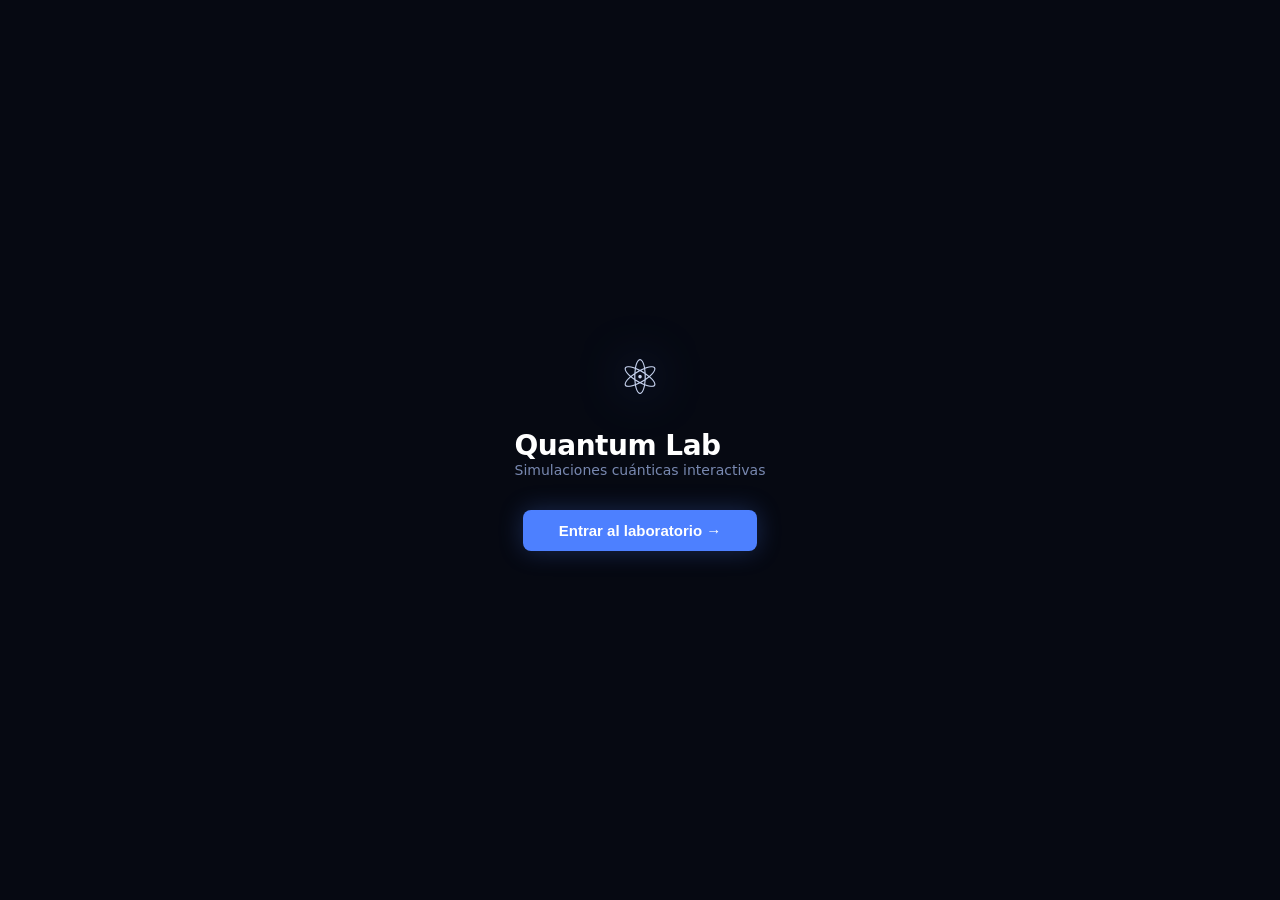
<file: index.html>
<!DOCTYPE html>
<html lang="es">
<head>
  <meta charset="UTF-8"/>
  <meta name="viewport" content="width=device-width,initial-scale=1.0"/>
  <title>Quantum Lab</title>
  <style>
    /* ── Design Tokens ─────────────────────────────────────────────── */
    :root {
      --bg:        #060912;
      --bg2:       #0c1024;
      --bg3:       #111730;
      --panel:     #0f1628;
      --border:    #1a2248;
      --blue:      #4d80ff;
      --blue-dim:  #2a3566;
      --purple:    #a56bff;
      --green:     #36e8a0;
      --amber:     #f5c542;
      --red:       #f05454;
      --cyan:      #44d4f5;
      --text:      #c8d4f0;
      --text-dim:  #4a5580;
      --text-mid:  #7888b0;
      --accent:    #4d80ff;
      --sidebar-w: 220px;
      --radius:    10px;
    }
    *, *::before, *::after { box-sizing: border-box; margin: 0; padding: 0; }
    html, body { height: 100%; background: var(--bg); color: var(--text); font-family: 'Inter', system-ui, sans-serif; font-size: 14px; }

    /* ── Splash ──────────────────────────────────────────────────────── */
    #splash {
      position: fixed; inset: 0; background: var(--bg);
      display: flex; flex-direction: column; align-items: center; justify-content: center;
      z-index: 1000; gap: 24px;
    }
    .splash-logo {
      font-size: 48px;
      filter: drop-shadow(0 0 24px #4d80ff88);
      animation: pulse 2.4s ease-in-out infinite;
    }
    @keyframes pulse { 0%,100%{opacity:.7;transform:scale(1)} 50%{opacity:1;transform:scale(1.06)} }
    .splash-title { font-size: 28px; font-weight: 700; letter-spacing: -.5px; color: #fff; }
    .splash-sub   { color: var(--text-mid); font-size: 14px; }
    .splash-btn {
      margin-top: 8px; padding: 12px 36px; background: var(--blue); border: none; border-radius: 8px;
      color: #fff; font-size: 15px; font-weight: 600; cursor: pointer;
      box-shadow: 0 0 24px #4d80ff44;
      transition: background .2s, box-shadow .2s;
    }
    .splash-btn:hover { background: #6699ff; box-shadow: 0 0 32px #4d80ff66; }

    /* ── App shell ───────────────────────────────────────────────────── */
    #app {
      display: none; height: 100vh; flex-direction: row; overflow: hidden;
    }

    /* ── Sidebar ─────────────────────────────────────────────────────── */
    #sidebar {
      width: var(--sidebar-w); background: var(--bg2); border-right: 1px solid var(--border);
      display: flex; flex-direction: column; flex-shrink: 0;
      transition: transform .25s; z-index: 100;
    }
    .sidebar-header {
      padding: 20px 16px 14px; border-bottom: 1px solid var(--border);
      display: flex; align-items: center; gap: 10px;
    }
    .sidebar-logo { font-size: 20px; }
    .sidebar-title { font-size: 14px; font-weight: 700; color: #fff; }
    .sidebar-subtitle { font-size: 10px; color: var(--text-dim); }

    .nav-section { padding: 14px 8px 4px; font-size: 10px; color: var(--text-dim); letter-spacing: .08em; text-transform: uppercase; }
    .nav-item {
      display: flex; align-items: center; gap: 10px; padding: 9px 12px;
      margin: 1px 4px; border-radius: var(--radius); cursor: pointer;
      color: var(--text-mid); font-size: 13px;
      transition: background .15s, color .15s;
    }
    .nav-item:hover { background: var(--bg3); color: var(--text); }
    .nav-item.active { background: var(--blue-dim); color: var(--blue); font-weight: 600; }
    .nav-icon { font-size: 16px; width: 20px; text-align: center; }

    .sidebar-bottom { margin-top: auto; padding: 12px 8px; border-top: 1px solid var(--border); }
    .lang-toggle {
      display: flex; gap: 6px; padding: 6px 8px;
    }
    .lang-btn {
      flex: 1; padding: 6px; border: 1px solid var(--border); border-radius: 6px;
      background: none; color: var(--text-mid); font-size: 12px; cursor: pointer;
      transition: background .15s, color .15s;
    }
    .lang-btn.active { background: var(--blue); border-color: var(--blue); color: #fff; }
    .export-btn {
      width: 100%; margin-top: 6px; padding: 8px; background: none;
      border: 1px solid var(--border); border-radius: 6px; color: var(--text-dim);
      font-size: 12px; cursor: pointer; transition: background .15s, color .15s;
    }
    .export-btn:hover { background: var(--bg3); color: var(--text); }

    /* ── Hamburger (mobile) ──────────────────────────────────────────── */
    #hamburger {
      display: none; position: fixed; top: 12px; left: 12px; z-index: 200;
      background: var(--bg2); border: 1px solid var(--border); border-radius: 8px;
      padding: 8px 10px; cursor: pointer; font-size: 18px; color: var(--text);
    }

    /* ── Main content ────────────────────────────────────────────────── */
    #main {
      flex: 1; overflow-y: auto; background: var(--bg);
    }
    .page { display: none; padding: 28px 32px; max-width: 900px; }
    .page.active { display: block; }

    /* ── Page headings ───────────────────────────────────────────────── */
    .page-header { margin-bottom: 24px; }
    .page-title { font-size: 22px; font-weight: 700; color: #fff; }
    .page-sub   { margin-top: 4px; color: var(--text-mid); font-size: 13px; line-height: 1.6; }

    /* ── Cards ───────────────────────────────────────────────────────── */
    .card {
      background: var(--panel); border: 1px solid var(--border);
      border-radius: var(--radius); padding: 18px 20px; margin-bottom: 16px;
    }
    .card-title { font-size: 12px; font-weight: 600; color: var(--text-mid); letter-spacing: .06em; margin-bottom: 12px; }

    /* ── Controls ────────────────────────────────────────────────────── */
    .control-row { display: flex; align-items: center; gap: 12px; margin-bottom: 12px; flex-wrap: wrap; }
    .control-label { font-size: 12px; color: var(--text-mid); min-width: 110px; }
    input[type=range] {
      -webkit-appearance: none; appearance: none; flex: 1; min-width: 120px; max-width: 220px;
      height: 4px; background: var(--bg3); border-radius: 2px; outline: none;
    }
    input[type=range]::-webkit-slider-thumb {
      -webkit-appearance: none; width: 16px; height: 16px; border-radius: 50%;
      background: var(--blue); cursor: pointer; box-shadow: 0 0 8px #4d80ff66;
    }
    input[type=text], input[type=number], select {
      background: var(--bg3); border: 1px solid var(--border); border-radius: 6px;
      color: var(--text); padding: 7px 10px; font-size: 13px; outline: none;
      transition: border-color .15s;
    }
    input[type=text]:focus, input[type=number]:focus, select:focus { border-color: var(--blue); }
    select { cursor: pointer; }
    .val-badge {
      min-width: 42px; text-align: center; padding: 4px 8px;
      background: var(--bg3); border-radius: 5px; font-family: monospace; font-size: 13px; color: var(--text);
    }
    .hint-text { font-size: 11px; color: var(--text-dim); }

    /* ── Run button ──────────────────────────────────────────────────── */
    .run-btn {
      display: flex; align-items: center; gap: 8px;
      padding: 10px 22px; border: none; border-radius: 8px;
      background: var(--blue); color: #fff; font-size: 14px; font-weight: 600;
      cursor: pointer; transition: background .2s, opacity .2s;
    }
    .run-btn:disabled { opacity: .45; cursor: not-allowed; }
    .run-btn:not(:disabled):hover { background: #6699ff; }
    .run-btn.loading .run-icon { animation: spin 1s linear infinite; }
    @keyframes spin { to { transform: rotate(360deg); } }
    .run-icon { display: inline-block; font-size: 14px; }

    /* ── Results ─────────────────────────────────────────────────────── */
    .results-section { display: none; margin-top: 20px; }
    .results-title { font-size: 13px; font-weight: 600; color: var(--text-mid); margin-bottom: 10px; }

    .bar-row { display: flex; align-items: center; gap: 8px; margin-bottom: 6px; }
    .bar-state { font-family: monospace; font-size: 12px; min-width: 60px; color: var(--text-mid); }
    .bar-state.target { color: var(--amber); font-weight: 700; }
    .bar-track { flex: 1; background: var(--bg3); border-radius: 3px; height: 18px; overflow: hidden; }
    .bar-fill  { height: 100%; border-radius: 3px; width: 0; }
    .bar-pct   { font-size: 11px; font-family: monospace; color: var(--text-dim); min-width: 42px; text-align: right; }
    .bar-pct.target { color: var(--amber); }

    .badge {
      display: inline-block; padding: 3px 10px; border-radius: 20px;
      background: #2a2800; border: 1px solid var(--amber); color: var(--amber);
      font-family: monospace; font-size: 12px;
    }
    .summary-box {
      background: var(--bg3); border-left: 3px solid var(--blue);
      padding: 10px 14px; border-radius: 0 6px 6px 0; font-size: 13px;
      color: var(--text-mid); line-height: 1.6; margin-top: 10px;
    }
    .summary-box strong { color: var(--text); }
    .summary-box code { font-family: monospace; background: var(--bg2); padding: 1px 5px; border-radius: 3px; color: var(--cyan); }
    code { font-family: monospace; background: var(--bg2); padding: 1px 5px; border-radius: 3px; color: var(--cyan); }

    /* ── Bloch canvases ──────────────────────────────────────────────── */
    .bloch-row { display: flex; gap: 12px; flex-wrap: wrap; }
    .bloch-wrap { display: flex; flex-direction: column; align-items: center; gap: 4px; }
    .bloch-lbl { font-size: 10px; color: var(--text-dim); font-family: monospace; }
    canvas.bloch { border-radius: 50%; background: #080b16; }

    /* ── Walkthrough ─────────────────────────────────────────────────── */
    .walk-bar {
      display: flex; align-items: center; gap: 10px;
      background: var(--bg3); border-radius: 8px; padding: 10px 14px; margin-bottom: 12px;
    }
    .walk-label { font-size: 13px; font-weight: 600; color: var(--amber); min-width: 170px; }
    .walk-desc  { font-size: 12px; color: var(--text-mid); flex: 1; line-height: 1.5; }
    .walk-step-lbl { font-size: 11px; color: var(--text-dim); white-space: nowrap; margin-left: auto; }
    .walk-nav { display: flex; gap: 8px; align-items: center; flex-wrap: wrap; }
    .walk-btn {
      padding: 6px 16px; border: 1px solid var(--border); border-radius: 6px;
      background: var(--bg3); color: var(--text); font-size: 12px; cursor: pointer;
      transition: background .15s;
    }
    .walk-btn:disabled { opacity: .3; cursor: not-allowed; }
    .walk-btn:not(:disabled):hover { background: var(--blue-dim); color: var(--blue); }
    .wdots { display: flex; gap: 5px; align-items: center; }
    .wdot { width: 8px; height: 8px; border-radius: 50%; background: var(--bg3); border: 1px solid var(--border); transition: all .2s; }
    .wdot.active { background: var(--amber); border-color: var(--amber); }
    .wdot.done   { background: var(--blue-dim); border-color: var(--blue); }

    /* ── Circuit SVG wrapper ─────────────────────────────────────────── */
    .circuit-wrap { overflow-x: auto; border-radius: 8px; background: #080b16; padding: 4px; }
    .circuit-wrap svg { display: block; }

    /* ── Speedup table ───────────────────────────────────────────────── */
    .speedup-table { width: 100%; border-collapse: collapse; font-size: 13px; }
    .speedup-table th, .speedup-table td { padding: 7px 14px; border-bottom: 1px solid var(--border); text-align: right; }
    .speedup-table th { color: var(--text-dim); font-weight: 600; font-size: 11px; }
    .speedup-table td:first-child, .speedup-table th:first-child { text-align: left; }
    .speedup-table .accent { color: var(--green); font-weight: 700; }
    .speedup-table .inf     { color: var(--purple); font-weight: 700; }
    .speedup-table tr:hover td { background: var(--bg3); }

    /* ── Steane qubit grid ───────────────────────────────────────────── */
    #s-qubit-grid {
      display: grid; grid-template-columns: repeat(7, 1fr);
      gap: 6px; margin-bottom: 12px;
    }
    .qgrid-cell { display: flex; flex-direction: column; align-items: center; gap: 4px; }
    .qgrid-ball { width: 26px; height: 26px; border-radius: 50%; box-shadow: 0 0 8px #4d80ff44; }
    .qgrid-cell span { font-size: 9px; color: var(--text-dim); font-family: monospace; }
    .qgrid-err .qgrid-ball { box-shadow: 0 0 14px #f0545488; }

    /* ── Syndrome display ────────────────────────────────────────────── */
    .syndrome-display { display: flex; flex-direction: column; gap: 8px; }
    .syndrome-bits { display: flex; gap: 6px; }
    .sbit {
      width: 28px; height: 28px; border-radius: 5px; display: flex; align-items: center; justify-content: center;
      font-family: monospace; font-size: 13px; font-weight: 700;
      border: 1px solid var(--border);
    }
    .sbit.on  { background: #2a1800; border-color: var(--amber); color: var(--amber); }
    .sbit.off { background: var(--bg3); color: var(--text-dim); }
    .syndrome-label { font-size: 12px; color: var(--text-mid); }

    /* ── Syndrome map ────────────────────────────────────────────────── */
    .syndrome-map-grid { display: flex; flex-wrap: wrap; gap: 6px; }
    .smap-cell {
      display: flex; flex-direction: column; align-items: center; gap: 2px;
      padding: 6px 10px; border: 1px solid var(--border); border-radius: 6px;
      background: var(--bg3); min-width: 54px;
    }
    .smap-cell.active { border-color: var(--amber); background: #2a1800; }
    .smap-q { font-size: 10px; color: var(--text-dim); font-family: monospace; }

    /* ── Quiz ────────────────────────────────────────────────────────── */
    #quiz-progress { display: flex; gap: 4px; margin-bottom: 14px; }
    .quiz-dot { width: 9px; height: 9px; border-radius: 50%; background: var(--bg3); border: 1px solid var(--border); }
    .quiz-dot.active { background: var(--blue); border-color: var(--blue); }
    .quiz-dot.done   { background: var(--green); border-color: var(--green); }
    #quiz-q-num  { font-size: 11px; color: var(--text-dim); margin-bottom: 6px; }
    #quiz-q-text { font-size: 15px; color: #fff; font-weight: 500; margin-bottom: 14px; min-height: 40px; line-height: 1.5; }
    #quiz-opts { display: flex; flex-direction: column; gap: 8px; }
    .quiz-opt {
      padding: 10px 14px; background: var(--bg3); border: 1px solid var(--border);
      border-radius: 8px; color: var(--text); text-align: left; font-size: 13px; cursor: pointer;
      transition: background .15s, border-color .15s;
    }
    .quiz-opt:not(:disabled):hover { background: var(--blue-dim); border-color: var(--blue); }
    .quiz-opt:disabled { cursor: default; }
    .quiz-opt.quiz-correct { background: #0d2b1a; border-color: var(--green); color: var(--green); }
    .quiz-opt.quiz-wrong   { background: #2b0d0d; border-color: var(--red);   color: var(--red); }
    #quiz-explanation {
      display: none; margin-top: 14px; padding: 10px 14px;
      background: var(--bg3); border-radius: 8px;
      font-size: 12px; color: var(--text-mid); line-height: 1.6;
    }
    #quiz-next-btn { display: none; margin-top: 12px; }
    #quiz-score-wrap { display: none; margin-top: 12px; }
    .quiz-final { text-align: center; padding: 20px 0; }
    .quiz-score-num { font-size: 52px; font-weight: 700; line-height: 1; }
    .quiz-score-lbl { font-size: 14px; color: var(--text-mid); margin-top: 4px; }
    .quiz-score-msg { margin-top: 10px; font-size: 15px; color: var(--text); }

    /* ── History ─────────────────────────────────────────────────────── */
    #history-list { display: flex; flex-direction: column; gap: 6px; }
    .hist-empty { color: var(--text-dim); font-size: 12px; padding: 6px 0; }
    .hist-item {
      display: flex; flex-direction: column; gap: 2px;
      padding: 8px 12px; background: var(--bg3); border-radius: 6px;
      cursor: pointer; border: 1px solid transparent; transition: border-color .15s;
    }
    .hist-item:hover { border-color: var(--blue); }
    .hist-type { font-size: 11px; color: var(--text-mid); font-weight: 600; }
    .hist-sum  { font-size: 12px; color: var(--text); }
    .hist-ts   { font-size: 10px; color: var(--text-dim); }

    /* ── Home page cards ─────────────────────────────────────────────── */
    .home-grid { display: grid; grid-template-columns: repeat(auto-fit, minmax(220px, 1fr)); gap: 14px; margin-top: 20px; }
    .home-card {
      background: var(--panel); border: 1px solid var(--border); border-radius: var(--radius);
      padding: 20px; cursor: pointer; transition: border-color .15s, background .15s;
    }
    .home-card:hover { border-color: var(--blue); background: var(--bg3); }
    .home-card-icon { font-size: 28px; margin-bottom: 10px; }
    .home-card-title { font-size: 14px; font-weight: 700; color: #fff; margin-bottom: 5px; }
    .home-card-desc  { font-size: 12px; color: var(--text-mid); line-height: 1.5; }

    /* ── Two-column layout helper ────────────────────────────────────── */
    .col2 { display: grid; grid-template-columns: 1fr 1fr; gap: 16px; }
    @media(max-width:680px){ .col2 { grid-template-columns: 1fr; } }

    /* ── Iter chart container ────────────────────────────────────────── */
    #g-iter-chart { width: 100%; min-height: 120px; border-radius: 8px; overflow: hidden; background: #080b16; }

    /* ── Custom-state card (teleport) ────────────────────────────────── */
    #t-custom-card { display: none; }

    /* ── Speedup chart ───────────────────────────────────────────────── */
    #speedup-canvas { display: block; border-radius: 8px; }

    /* ── Mobile overrides ────────────────────────────────────────────── */
    @media(max-width:700px){
      #hamburger { display: flex; }
      #sidebar {
        position: fixed; top: 0; left: 0; bottom: 0;
        transform: translateX(-100%);
      }
      #sidebar.open { transform: translateX(0); }
      .page { padding: 16px; padding-top: 52px; }
      .bloch-row { justify-content: center; }
      #g-walk-dots, #t-walk-dots { flex-wrap: wrap; }
    }
  </style>
</head>
<body>

<!-- ══════════════════════ SPLASH ══════════════════════════════════ -->
<div id="splash">
  <div class="splash-logo">⚛</div>
  <div>
    <div class="splash-title">Quantum Lab</div>
    <div class="splash-sub">Simulaciones cuánticas interactivas</div>
  </div>
  <button class="splash-btn" onclick="startApp()">Entrar al laboratorio →</button>
</div>

<!-- ══════════════════════ APP SHELL ═══════════════════════════════ -->
<div id="app">

  <!-- Hamburger -->
  <button id="hamburger">☰</button>

  <!-- ── SIDEBAR ─────────────────────────────────────────────────── -->
  <nav id="sidebar">
    <div class="sidebar-header">
      <span class="sidebar-logo">⚛</span>
      <div>
        <div class="sidebar-title">Quantum Lab</div>
        <div class="sidebar-subtitle">v2 · Simulador</div>
      </div>
    </div>

    <div class="nav-section">Inicio</div>
    <div class="nav-item active" onclick="showPage('home')">
      <span class="nav-icon">🏠</span> Inicio
    </div>

    <div class="nav-section">Laboratorios</div>
    <div class="nav-item" onclick="showPage('grover-lab')">
      <span class="nav-icon">🔍</span> Grover
    </div>
    <div class="nav-item" onclick="showPage('teleport-lab')">
      <span class="nav-icon">🔗</span> Teleportación
    </div>
    <div class="nav-item" onclick="showPage('steane-lab')">
      <span class="nav-icon">🛡</span> Steane [7,1,3]
    </div>

    <div class="nav-section">Análisis</div>
    <div class="nav-item" onclick="showPage('speedup')">
      <span class="nav-icon">📈</span> Aceleración
    </div>

    <div class="nav-section">Aprender</div>
    <div class="nav-item" onclick="showPage('quiz')">
      <span class="nav-icon">🎓</span> Quiz
    </div>

    <div class="nav-section">Historial</div>
    <div class="nav-item" onclick="showPage('history')">
      <span class="nav-icon">🕑</span> Experimentos
    </div>

    <div class="sidebar-bottom">
      <div class="lang-toggle">
        <button class="lang-btn active" id="lang-btn-es" onclick="setLang('es')">ES</button>
        <button class="lang-btn"        id="lang-btn-en" onclick="setLang('en')">EN</button>
      </div>
      <button class="export-btn" onclick="exportHistory()">⬇ Exportar historial</button>
    </div>
  </nav>

  <!-- ── MAIN ────────────────────────────────────────────────────── -->
  <main id="main">

    <!-- ════════════════ HOME ═══════════════════════════════════════ -->
    <div id="page-home" class="page active">
      <div class="page-header">
        <div class="page-title">Laboratorio Cuántico</div>
        <div class="page-sub">
          Explora algoritmos cuánticos con simulaciones paso a paso. Elige un experimento para comenzar.
        </div>
      </div>
      <div class="home-grid">
        <div class="home-card" onclick="showPage('grover-lab')">
          <div class="home-card-icon">🔍</div>
          <div class="home-card-title">Algoritmo de Grover</div>
          <div class="home-card-desc">Búsqueda cuántica con aceleración cuadrática O(√N) sobre búsqueda clásica.</div>
        </div>
        <div class="home-card" onclick="showPage('teleport-lab')">
          <div class="home-card-icon">🔗</div>
          <div class="home-card-title">Teleportación Cuántica</div>
          <div class="home-card-desc">Transfiere el estado de un qubit usando entrelazamiento y 2 bits clásicos.</div>
        </div>
        <div class="home-card" onclick="showPage('steane-lab')">
          <div class="home-card-icon">🛡</div>
          <div class="home-card-title">Código Steane [7,1,3]</div>
          <div class="home-card-desc">Corrección de errores cuánticos: detecta y corrige errores de un qubit en 7.</div>
        </div>
        <div class="home-card" onclick="showPage('speedup')">
          <div class="home-card-icon">📈</div>
          <div class="home-card-title">Tabla de Aceleración</div>
          <div class="home-card-desc">Compara el rendimiento cuántico vs clásico en gráfico logarítmico interactivo.</div>
        </div>
        <div class="home-card" onclick="showPage('quiz')">
          <div class="home-card-icon">🎓</div>
          <div class="home-card-title">Quiz Cuántico</div>
          <div class="home-card-desc">Pon a prueba tu comprensión con 7 preguntas sobre los experimentos.</div>
        </div>
      </div>
    </div>

    <!-- ════════════════ GROVER LAB ═════════════════════════════════ -->
    <div id="page-grover-lab" class="page">
      <div class="page-header">
        <div class="page-title">🔍 Algoritmo de Grover</div>
        <div class="page-sub">
          Búsqueda cuántica en espacio de <span id="g-N">4</span> estados con <span id="g-iters">1</span> iteración(es).
          Clásico requiere hasta <span id="g-classic">4</span> intentos → aceleración <span id="g-speedup">4×</span>.
        </div>
      </div>

      <!-- Controls -->
      <div class="card">
        <div class="card-title">PARÁMETROS</div>

        <div class="control-row">
          <span class="control-label">Qubits</span>
          <input type="range" id="g-qubits" min="2" max="5" value="2" step="1" oninput="updateGroverMeta()"/>
          <span class="val-badge" id="g-qubits-val">2</span>
          <span class="hint-text" id="g-space-hint">Espacio: 4 estados</span>
        </div>

        <div class="control-row">
          <span class="control-label">Estado objetivo</span>
          <input type="text" id="g-target" value="11" maxlength="5" style="width:90px;font-family:monospace" oninput="validateTarget()"/>
          <span class="hint-text" id="g-target-hint" style="color:var(--green)">✓ válido</span>
        </div>

        <div class="control-row">
          <span class="control-label">Shots</span>
          <select id="g-shots">
            <option value="100">100</option>
            <option value="500" selected>500</option>
            <option value="1000">1 000</option>
            <option value="2000">2 000</option>
          </select>
        </div>

        <div class="control-row" style="margin-top:6px">
          <button class="run-btn" id="g-run-btn" onclick="runGrover()">
            <span class="run-icon">▶</span> Ejecutar Grover
          </button>
        </div>
      </div>

      <!-- Walkthrough -->
      <div class="card">
        <div class="card-title">WALKTHROUGH PASO A PASO</div>
        <div class="walk-bar">
          <span class="walk-label" id="g-walk-label">—</span>
          <span class="walk-desc"  id="g-walk-desc">Presiona «Iniciar» para comenzar.</span>
          <span class="walk-step-lbl" id="g-walk-step">—</span>
        </div>
        <!-- Bloch spheres -->
        <div class="bloch-row" style="margin-bottom:12px">
          <div class="bloch-wrap">
            <span class="bloch-lbl">q₀</span>
            <canvas id="g-bloch0" class="bloch" width="130" height="130"></canvas>
          </div>
          <div class="bloch-wrap">
            <span class="bloch-lbl">q₁</span>
            <canvas id="g-bloch1" class="bloch" width="130" height="130"></canvas>
          </div>
        </div>
        <!-- Circuit -->
        <div class="circuit-wrap" id="g-circuit-walk" style="margin-bottom:12px">
          <!-- populated by initGroverWalk / groverWalkStep -->
        </div>
        <!-- Dot indicators -->
        <div class="walk-nav">
          <button class="walk-btn" id="g-walk-prev" onclick="groverWalkStep(-1)" disabled>‹ Anterior</button>
          <div class="wdots" id="g-walk-dots"><!-- dots injected by initGroverWalk --></div>
          <button class="walk-btn" id="g-walk-next" onclick="groverWalkStep(1)">Siguiente ›</button>
          <button class="walk-btn" onclick="initGroverWalk()" style="margin-left:auto">↺ Reiniciar</button>
        </div>
      </div>

      <!-- Results -->
      <div class="results-section" id="g-results">
        <div class="card">
          <div class="card-title">RESULTADO</div>
          <div style="display:flex;align-items:center;gap:10px;margin-bottom:10px">
            <span class="badge" id="g-badge"></span>
          </div>
          <div id="g-bars"></div>
          <div id="g-iter-chart" style="margin-top:12px"></div>
          <div class="summary-box" id="g-summary" style="margin-top:12px"></div>
        </div>
      </div>
    </div>

    <!-- ════════════════ TELEPORT LAB ═══════════════════════════════ -->
    <div id="page-teleport-lab" class="page">
      <div class="page-header">
        <div class="page-title">🔗 Teleportación Cuántica</div>
        <div class="page-sub">
          Transfiere el estado cuántico de Alice a Bob usando un par entrelazado y 2 bits clásicos.
          El qubit original queda destruido.
        </div>
      </div>

      <!-- Controls -->
      <div class="card">
        <div class="card-title">PARÁMETROS</div>

        <div class="control-row">
          <span class="control-label">Estado a teleportar</span>
          <select id="t-state" onchange="onTStateChange()">
            <option value="plus">|+⟩ = (|0⟩+|1⟩)/√2</option>
            <option value="zero">|0⟩</option>
            <option value="one">|1⟩</option>
            <option value="minus">|−⟩ = (|0⟩−|1⟩)/√2</option>
            <option value="custom">Personalizado (θ)</option>
          </select>
        </div>

        <!-- Custom theta card -->
        <div id="t-custom-card" class="card" style="margin:8px 0 4px;padding:12px 14px">
          <div class="control-row">
            <span class="control-label">θ (grados)</span>
            <input type="range" id="t-theta" min="0" max="180" value="90" step="1"/>
            <span class="val-badge" id="t-theta-val">90</span>
          </div>
        </div>

        <div class="control-row">
          <span class="control-label">Shots</span>
          <select id="t-shots">
            <option value="200">200</option>
            <option value="500" selected>500</option>
            <option value="1000">1 000</option>
          </select>
        </div>

        <div class="control-row" style="margin-top:6px">
          <button class="run-btn" id="t-run-btn" onclick="runTeleport()">
            <span class="run-icon">▶</span> Ejecutar Teleportación
          </button>
        </div>
      </div>

      <!-- Walkthrough -->
      <div class="card">
        <div class="card-title">WALKTHROUGH PASO A PASO</div>
        <div class="walk-bar">
          <span class="walk-label" id="t-walk-label">—</span>
          <span class="walk-desc"  id="t-walk-desc">Presiona «Iniciar» para comenzar.</span>
          <span class="walk-step-lbl" id="t-walk-step">—</span>
        </div>
        <!-- Three Bloch spheres: q0 (Alice msg), q1 (Alice entangled), q2 (Bob) -->
        <div class="bloch-row" style="margin-bottom:12px">
          <div class="bloch-wrap">
            <span class="bloch-lbl">q₀ Alice</span>
            <canvas id="t-bloch0" class="bloch" width="110" height="110"></canvas>
          </div>
          <div class="bloch-wrap">
            <span class="bloch-lbl">q₁ entrelazado</span>
            <canvas id="t-bloch1" class="bloch" width="110" height="110"></canvas>
          </div>
          <div class="bloch-wrap">
            <span class="bloch-lbl">q₂ Bob</span>
            <canvas id="t-bloch2" class="bloch" width="110" height="110"></canvas>
          </div>
        </div>
        <!-- Circuit -->
        <div class="circuit-wrap" id="t-circuit-walk" style="margin-bottom:12px"></div>
        <div class="walk-nav">
          <button class="walk-btn" id="t-walk-prev" onclick="teleWalkStep(-1)" disabled>‹ Anterior</button>
          <div class="wdots" id="t-walk-dots"></div>
          <button class="walk-btn" id="t-walk-next" onclick="teleWalkStep(1)">Siguiente ›</button>
          <button class="walk-btn" onclick="initTeleWalk()" style="margin-left:auto">↺ Reiniciar</button>
        </div>
      </div>

      <!-- Results -->
      <div class="results-section" id="t-results">
        <div class="card">
          <div class="card-title">RESULTADO</div>
          <div class="col2">
            <div>
              <div class="results-title">Medición bruta (4 bases)</div>
              <div id="t-raw-bars"></div>
            </div>
            <div>
              <div class="results-title">Bob tras corrección</div>
              <div id="t-bob-bars"></div>
            </div>
          </div>
          <div class="summary-box" id="t-summary" style="margin-top:12px"></div>
          <div class="card-title" style="margin-top:16px">CIRCUITO COMPLETO</div>
          <div class="circuit-wrap" id="t-circuit-result"></div>
        </div>
      </div>
    </div>

    <!-- ════════════════ STEANE LAB ══════════════════════════════════ -->
    <div id="page-steane-lab" class="page">
      <div class="page-header">
        <div class="page-title">🛡 Código de Corrección Steane [7,1,3]</div>
        <div class="page-sub">
          El código Steane usa 7 qubits de datos + 6 ancillas para detectar y corregir un error de un solo qubit.
        </div>
      </div>

      <!-- Controls -->
      <div class="card">
        <div class="card-title">PARÁMETROS</div>

        <div class="control-row">
          <span class="control-label">Error en qubit</span>
          <input type="range" id="s-errq" min="-1" max="6" value="-1" step="1" oninput="updateSteaneLabel()"/>
          <span class="val-badge" id="s-errq-val">−1</span>
          <span class="hint-text" id="s-errq-hint" style="color:var(--green)">✓ Ejecución limpia</span>
        </div>

        <!-- Qubit grid preview -->
        <div id="s-qubit-grid"></div>

        <div class="control-row">
          <span class="control-label">Shots</span>
          <select id="s-shots">
            <option value="200">200</option>
            <option value="500" selected>500</option>
            <option value="1000">1 000</option>
          </select>
        </div>

        <div class="control-row" style="margin-top:6px">
          <button class="run-btn" id="s-run-btn" onclick="runSteane()">
            <span class="run-icon">▶</span> Ejecutar Steane
          </button>
        </div>
      </div>

      <!-- Results -->
      <div class="results-section" id="s-results">
        <div class="card">
          <div class="card-title">SÍNDROME</div>
          <div id="s-syndrome-display"></div>
        </div>

        <div class="card">
          <div class="card-title">QUBIT LÓGICO (tras corrección)</div>
          <div id="s-logical-bars"></div>
          <div class="summary-box" id="s-summary" style="margin-top:10px"></div>
        </div>

        <div class="card">
          <div class="card-title">MAPA DE SÍNDROMES</div>
          <div id="s-syndrome-map"></div>
        </div>

        <div class="card">
          <div class="card-title">CIRCUITO STEANE</div>
          <div class="circuit-wrap" id="s-circuit-display"></div>
        </div>
      </div>
    </div>

    <!-- ════════════════ SPEEDUP ══════════════════════════════════════ -->
    <div id="page-speedup" class="page">
      <div class="page-header">
        <div class="page-title">📈 Tabla de Aceleración Cuántica</div>
        <div class="page-sub">
          Comparativa de iteraciones cuánticas (Grover O(√N)) vs búsqueda clásica O(N). Escala logarítmica.
        </div>
      </div>

      <div class="card">
        <div class="card-title">GRÁFICO COMPARATIVO</div>
        <div style="overflow-x:auto">
          <canvas id="speedup-canvas"></canvas>
        </div>
      </div>

      <div class="card">
        <div class="card-title">TABLA DE DATOS</div>
        <div style="overflow-x:auto">
          <table class="speedup-table">
            <thead>
              <tr>
                <th>Algoritmo</th>
                <th>Qubits</th>
                <th>Estados N</th>
                <th>Iteraciones cuánticas</th>
                <th>Aceleración</th>
              </tr>
            </thead>
            <tbody id="speedup-tbody"></tbody>
          </table>
        </div>
      </div>
    </div>

    <!-- ════════════════ QUIZ ═════════════════════════════════════════ -->
    <div id="page-quiz" class="page">
      <div class="page-header">
        <div class="page-title">🎓 Quiz Cuántico</div>
        <div class="page-sub">7 preguntas sobre Grover, Teleportación y Steane. Responde y lee las explicaciones.</div>
      </div>

      <div class="card">
        <div id="quiz-progress"></div>
        <div id="quiz-q-num"></div>
        <div id="quiz-q-text"></div>
        <div id="quiz-opts"></div>
        <div id="quiz-explanation"></div>
        <button class="run-btn" id="quiz-next-btn" onclick="quizNext()" style="margin-top:12px">
          <span class="run-icon">→</span> Siguiente
        </button>
        <div id="quiz-score-wrap"></div>
        <button class="run-btn" onclick="startQuiz()" style="margin-top:16px">
          <span class="run-icon">↺</span> Iniciar Quiz
        </button>
      </div>
    </div>

    <!-- ════════════════ HISTORY ══════════════════════════════════════ -->
    <div id="page-history" class="page">
      <div class="page-header">
        <div class="page-title">🕑 Historial de Experimentos</div>
        <div class="page-sub">Últimas ejecuciones. Haz clic en una para repetirla con los mismos parámetros.</div>
      </div>
      <div class="card">
        <div id="history-list">
          <div class="hist-empty">Sin experimentos aún</div>
        </div>
        <button class="export-btn" onclick="exportHistory()" style="margin-top:12px;width:auto;padding:8px 18px">
          ⬇ Exportar como JSON
        </button>
      </div>
    </div>

  </main><!-- /#main -->
</div><!-- /#app -->

<script>
// ── Minimal i18n & lang wiring ────────────────────────────────────
let lang='es';
function setLang(l){
  lang=l;
  document.querySelectorAll('.lang-btn').forEach(b=>b.classList.remove('active'));
  document.getElementById('lang-btn-'+l).classList.add('active');
  document.documentElement.lang=l;
  if(typeof onLangChanged==='function') onLangChanged();
}

// ── clamp helper used by ui.js ────────────────────────────────────
function clamp(v,mn,mx){ return Math.max(mn,Math.min(mx,v)); }

// ── Theta display for custom teleport state ───────────────────────
(function(){
  const theta=document.getElementById('t-theta');
  const thetaVal=document.getElementById('t-theta-val');
  if(theta&&thetaVal){
    theta.addEventListener('input',()=>{ thetaVal.textContent=theta.value; });
  }
})();
</script>

<!-- ── Simulation engines (must come before ui.js) ──────────────── -->
<script src="sim.js"></script>
<!-- ── UI controller ─────────────────────────────────────────────── -->
<script src="ui.js"></script>

<script>
// ── Boot ─────────────────────────────────────────────────────────
// ui.js exposes startApp(). If it's already loaded, fine.
// Otherwise wait for DOMContentLoaded (already past, so run immediately).
document.addEventListener('DOMContentLoaded', ()=>{
  // initGroverWalk / initTeleWalk are called lazily when splashscreen is dismissed
});
</script>
</body>
</html>
</file>
